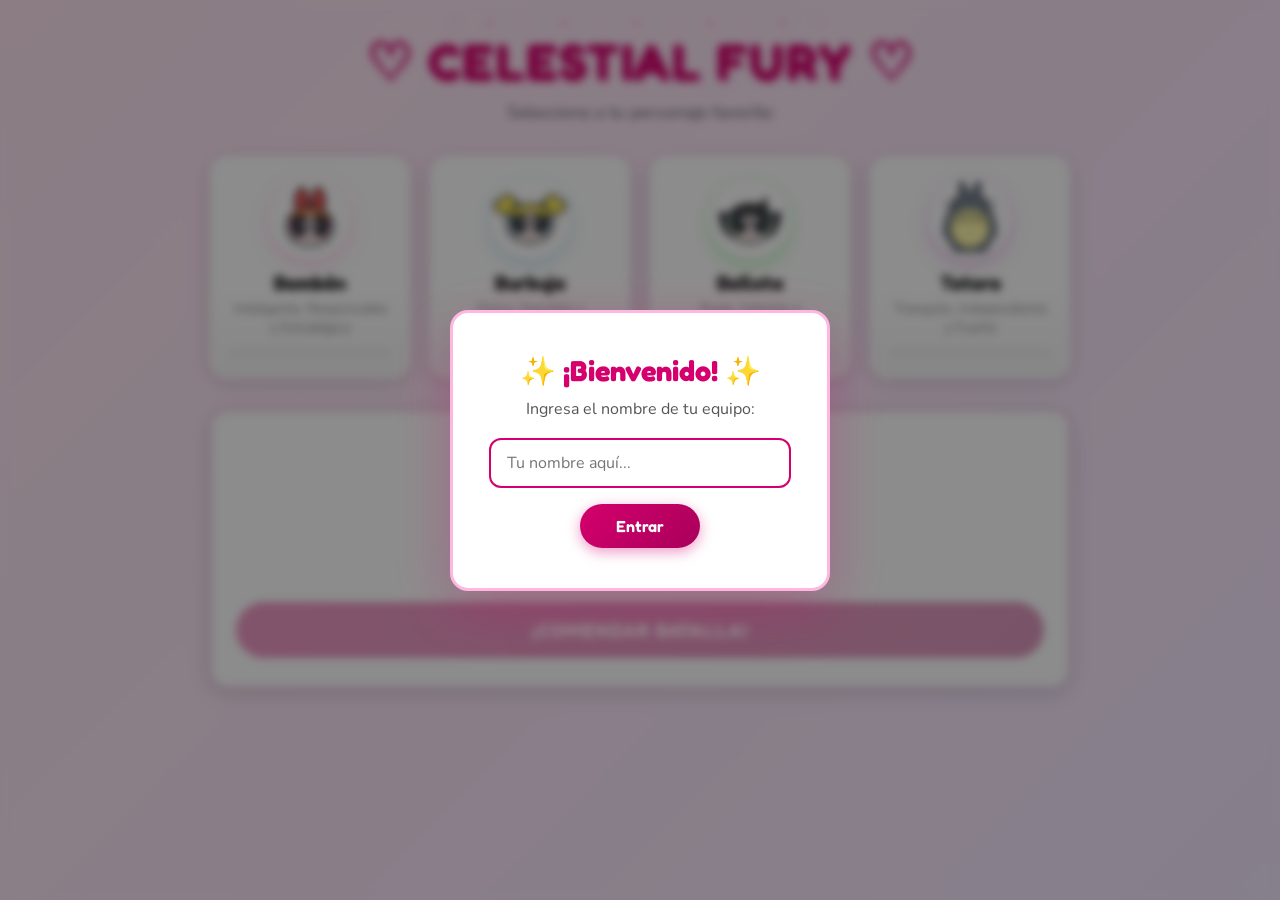
<file: resources/static/index.html>
<!DOCTYPE html>
<html lang="es">
<head>
    <meta charset="UTF-8">
    <meta name="viewport" content="width=device-width, initial-scale=1.0">
    <title>⚡ Celestial Fury</title>
    <link rel="stylesheet" href="css/animations.css">
    <link rel="stylesheet" href="css/styles.css">
    <link rel="stylesheet" href="css/character-selection.css">
    <link rel="icon" href="data:image/svg+xml,<svg xmlns=%22http://www.w3.org/2000/svg%22 viewBox=%220 0 100 100%22><text y=%22.9em%22 font-size=%2290%22>🎀</text></svg>">
</head>
<body class="character-selection-page">

<div class="container">
    <header class="header">
        <h1 class="title">♡ CELESTIAL FURY ♡</h1>
        <p class="subtitle">Selecciona a tu personaje favorito</p>
    </header>

    <main class="main-content">
        <div id="name-modal" class="modal show">
            <div class="modal-content">
                <h2>✨ ¡Bienvenido! ✨</h2>
                <p>Ingresa el nombre de tu equipo: </p>
                <input type="text" id="player-name-input" placeholder="Tu nombre aquí...">
                <button class="modal-button" onclick="savePlayerName()">Entrar</button>
            </div>
        </div>
        <div class="character-selection">
            <!-- BOMBÓN - Rosa -->
            <div class="character-card" data-character="bombon">
                <div class="character-visual">
                    <img class="character-icon" src="assets/images/characters/bombon-character.png" alt="Bombón">
                </div>
                <div class="character-info">
                    <h3 class="character-name">Bombón</h3>
                    <p class="character-desc">Inteligente, Responsable y Estratégica</p>
                </div>
                <div class="selection-indicator"></div>
            </div>

            <!-- BURBUJA - Azul -->
            <div class="character-card" data-character="burbuja">
                <div class="character-visual">
                    <img class="character-icon" src="assets/images/characters/burbuja-character.png" alt="Burbuja">
                </div>
                <div class="character-info">
                    <h3 class="character-name">Burbuja</h3>
                    <p class="character-desc">Dulce, Sensible y Emocional</p>
                </div>
                <div class="selection-indicator"></div>
            </div>

            <!-- BELLOTA - Verde -->
            <div class="character-card" data-character="bellota">
                <div class="character-visual">
                    <img class="character-icon" src="assets/images/characters/bellota-character.png" alt="Bellota">
                </div>
                <div class="character-info">
                    <h3 class="character-name">Bellota</h3>
                    <p class="character-desc">Ruda, Valiente e Impulsiva</p>
                </div>
                <div class="selection-indicator"></div>
            </div>

            <!-- BRISA - Lila -->
            <div class="character-card" data-character="brisa">
                <div class="character-visual">
                    <img class="character-icon" src="assets/images/characters/brisa-character.png" alt="Brisa">
                </div>
                <div class="character-info">
                    <h3 class="character-name">Totoro</h3>
                    <p class="character-desc">Tranquilo, Independiente y Fuerte</p>
                </div>
                <div class="selection-indicator"></div>
            </div>
        </div>

        <!-- Panel de Resumen -->
        <div class="summary-panel">
            <h2>Personajes Seleccionados</h2>
            <div id="selected-count" class="selected-count">0 / 2</div>
            <div id="selected-characters" class="selected-list"></div>
            <button id="start-button" class="start-button" disabled>
                ¡COMENZAR BATALLA!
            </button>
        </div>
    </main>
</div>

<script src="js/constants.js"></script>
<script src="js/utils.js"></script>
<script src="js/socketClient.js"></script>
<script src="js/characterManager.js"></script>
<script src="js/app.js"></script>
<script src="js/playerName.js"></script>
</body>
</html>
</file>
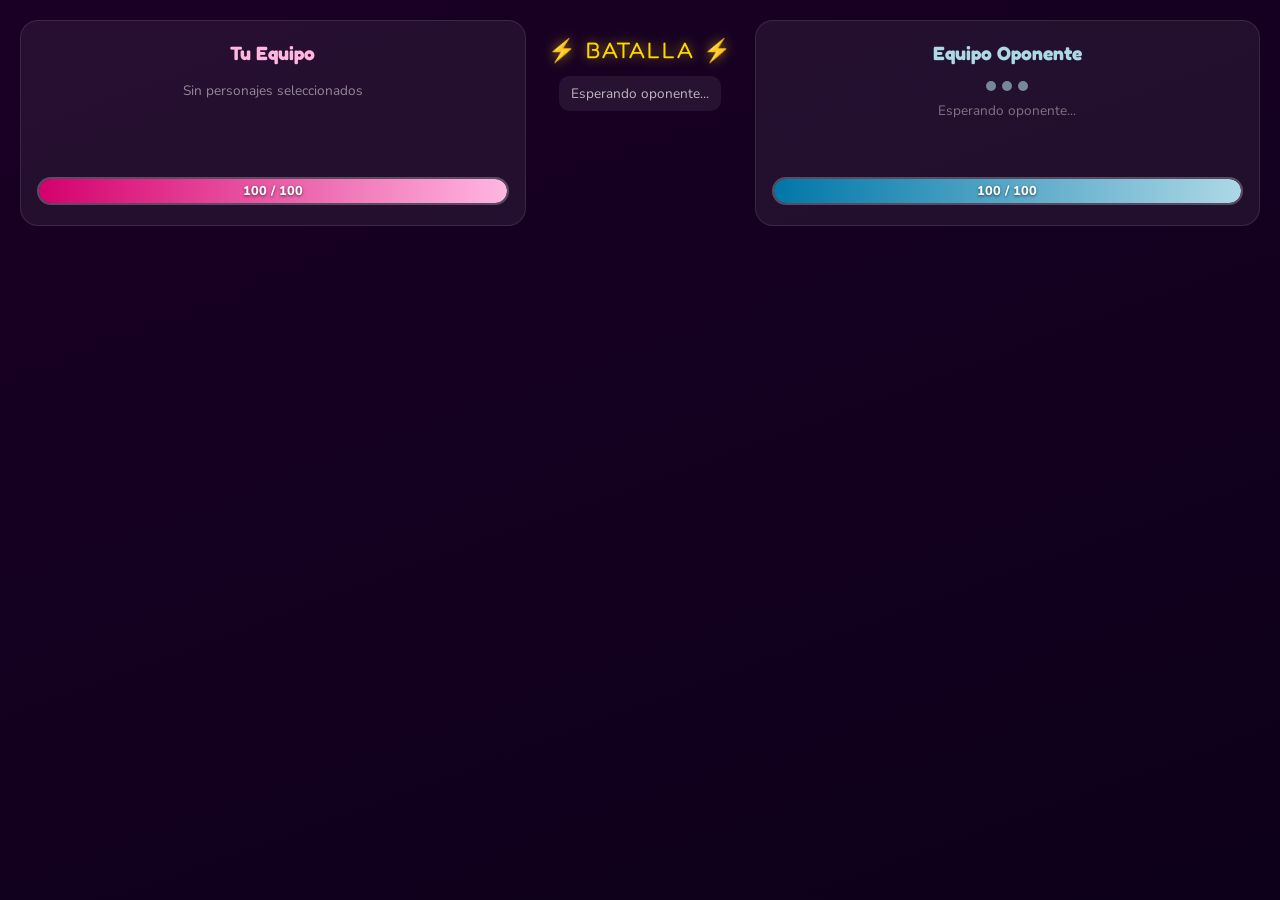
<file: main/java/org/out/production/org/org/resources/static/game.html>
<!DOCTYPE html>
<html lang="es">
<head>
    <meta charset="UTF-8">
    <meta name="viewport" content="width=device-width, initial-scale=1.0">
    <title>♡ Celestial Fury ♡ Batalla ♡</title>
    <link rel="stylesheet" href="../static/css/styles.css">
</head>
<body class="game-page">

<div class="game-container">
    <!-- JUGADOR 1 (Izquierda) -->
    <div class="player-section player-1">
        <h2 class="player-title">Tu Equipo</h2>

        <div class="characters-display" id="playerDisplay">
            <!-- Se llena dinámicamente -->
        </div>

        <div class="health-bar">
            <div class="health-fill" id="playerHealthFill" style="width: 100%"></div>
            <span class="health-text" id="playerHealthText">100 / 100</span>
        </div>
    </div>

    <!-- ARENA CENTRAL -->
    <div class="battle-arena">
        <div class="arena-title">⚡ BATALLA ⚡</div>
        <div class="battle-status" id="battleStatus">Conectando con el oponente...</div>

        <!-- Efectos de ataque -->
        <div class="battle-effects" id="battleEffects"></div>
    </div>

    <!-- JUGADOR 2 (Derecha) -->
    <div class="player-section player-2">
        <h2 class="player-title">Equipo Oponente</h2>

        <div class="characters-display" id="opponentDisplay">
            <!-- Se llena dinámicamente -->
        </div>

        <div class="health-bar">
            <div class="health-fill" id="opponentHealthFill" style="width: 100%"></div>
            <span class="health-text" id="opponentHealthText">100 / 100</span>
        </div>
    </div>
</div>

<!-- CONTROLES VIRTUALES (Mando de Flores) -->
<div class="controls-section">
    <div class="flower-controller" id="controller-container">
        <!-- Los botones se crean dinámicamente con virtualController.js -->
    </div>
</div>

<!-- Modal de Fin de Juego -->
<div class="modal" id="gameOverModal">
    <div class="modal-content">
        <h2 id="gameOverTitle">¡Batalla Finalizada!</h2>
        <p id="gameOverMessage">Has ganado la batalla!</p>
        <button class="modal-button" onclick="location.href='index.html'">
            Volver al Inicio
        </button>
    </div>
</div>

<script src="js/constants.js"></script>
<script src="js/gameInit.js"></script>
<script src="js/utils.js"></script>
<script src="js/socketClient.js"></script>
<script src="js/characterManager.js"></script>
<script src="js/virtualController.js"></script>
<script src="js/gameController.js"></script>
<script src="js/app.js"></script>
</body>
</html>
</file>
<file: resources/static/css/animations.css>
/* ============================================================
   CELESTIAL FURY — animations.css
   Animaciones y efectos visuales
   ============================================================ */

/* ── Entrada de página ──────────────────────────────────────── */
@keyframes fadeInUp {
  from { opacity: 0; transform: translateY(24px); }
  to   { opacity: 1; transform: translateY(0); }
}

@keyframes fadeInDown {
  from { opacity: 0; transform: translateY(-24px); }
  to   { opacity: 1; transform: translateY(0); }
}

@keyframes fadeIn {
  from { opacity: 0; }
  to   { opacity: 1; }
}

@keyframes scaleIn {
  from { opacity: 0; transform: scale(0.85); }
  to   { opacity: 1; transform: scale(1); }
}

/* ── Latido ─────────────────────────────────────────────────── */
@keyframes heartbeat {
  0%, 100% { transform: scale(1); }
  14%       { transform: scale(1.1); }
  28%       { transform: scale(1); }
  42%       { transform: scale(1.07); }
  56%       { transform: scale(1); }
}

/* ── Flotar ─────────────────────────────────────────────────── */
@keyframes float {
  0%, 100% { transform: translateY(0); }
  50%       { transform: translateY(-10px); }
}

/* ── Brillo / shimmer ───────────────────────────────────────── */
@keyframes shimmer {
  0%   { background-position: -200% center; }
  100% { background-position:  200% center; }
}

/* ── Destello de ataque ─────────────────────────────────────── */
@keyframes attackFlash {
  0%   { opacity: 1; transform: scale(1); }
  50%  { opacity: 0.6; transform: scale(1.15); }
  100% { opacity: 0; transform: scale(0.8); }
}

/* ── Vibración (daño) ───────────────────────────────────────── */
@keyframes shake {
  0%, 100% { transform: translateX(0); }
  20%       { transform: translateX(-8px); }
  40%       { transform: translateX(8px); }
  60%       { transform: translateX(-5px); }
  80%       { transform: translateX(5px); }
}

/* ── Giro de flor ───────────────────────────────────────────── */
@keyframes spinFlower {
  from { transform: rotate(0deg); }
  to   { transform: rotate(360deg); }
}

/* ── Estrella / sparkle ─────────────────────────────────────── */
@keyframes sparkle {
  0%, 100% { opacity: 0; transform: scale(0) rotate(0deg); }
  50%       { opacity: 1; transform: scale(1) rotate(180deg); }
}

/* ── Barra de vida (baja) ───────────────────────────────────── */
@keyframes healthPulse {
  0%, 100% { filter: brightness(1); }
  50%       { filter: brightness(1.3); }
}

/* ── Partículas de victoria ─────────────────────────────────── */
@keyframes confettiFall {
  0%   { transform: translateY(-20px) rotate(0deg); opacity: 1; }
  100% { transform: translateY(100vh) rotate(720deg); opacity: 0; }
}

/* ══════════════════════════════════════════════════════════════
   CLASES DE UTILIDAD DE ANIMACIÓN
   ══════════════════════════════════════════════════════════════ */

/* Aplicar en JS con classList.add() */

.anim-fade-in     { animation: fadeIn 0.4s ease both; }
.anim-fade-in-up  { animation: fadeInUp 0.45s cubic-bezier(0.22,1,0.36,1) both; }
.anim-fade-in-down{ animation: fadeInDown 0.45s cubic-bezier(0.22,1,0.36,1) both; }
.anim-scale-in    { animation: scaleIn 0.35s cubic-bezier(0.34,1.56,0.64,1) both; }

.anim-float    { animation: float 3s ease-in-out infinite; }
.anim-heartbeat{ animation: heartbeat 1.6s ease-in-out infinite; }
.anim-spin     { animation: spinFlower 1s linear infinite; }

.anim-shake    { animation: shake 0.4s ease both; }
.anim-flash    { animation: attackFlash 0.45s ease both; }

/* Delays de entrada en cascada */
.anim-delay-1 { animation-delay: 0.1s; }
.anim-delay-2 { animation-delay: 0.2s; }
.anim-delay-3 { animation-delay: 0.3s; }
.anim-delay-4 { animation-delay: 0.4s; }

/* ── Tarjetas de personaje: entrada escalonada ──────────────── */
.character-card:nth-child(1) { animation: fadeInUp 0.4s 0.05s both; }
.character-card:nth-child(2) { animation: fadeInUp 0.4s 0.12s both; }
.character-card:nth-child(3) { animation: fadeInUp 0.4s 0.19s both; }
.character-card:nth-child(4) { animation: fadeInUp 0.4s 0.26s both; }

/* ── Header del juego ───────────────────────────────────────── */
.header { animation: fadeInDown 0.5s 0.1s both; }
.summary-panel { animation: fadeInUp 0.5s 0.35s both; }

/* ── Arena de batalla ───────────────────────────────────────── */
.battle-arena  { animation: fadeIn 0.6s 0.2s both; }
.player-section{ animation: scaleIn 0.4s both; }

/* ── Botones de flor ────────────────────────────────────────── */
.flower-button {
  animation: fadeInUp 0.4s both;
}
.flower-button:nth-child(1) { animation-delay: 0.1s; }
.flower-button:nth-child(2) { animation-delay: 0.18s; }
.flower-button:nth-child(3) { animation-delay: 0.26s; }

/* ── Efecto de daño en barra de vida ────────────────────────── */
.health-fill.damaged {
  animation: healthPulse 0.4s ease 3;
}

/* ── Efecto de victoria ─────────────────────────────────────── */
.victory-text {
  font-family: 'Fredoka', sans-serif;
  font-size: 3rem;
  color: #ffd700;
  text-shadow: 0 0 20px rgba(255,215,0,0.8);
  animation: scaleIn 0.5s cubic-bezier(0.34,1.56,0.64,1) both,
             float 2s 0.5s ease-in-out infinite;
}

/* ── Sparkle decorativo (error.html) ────────────────────────── */
.sparkle {
  position: fixed;
  border-radius: 50%;
  background: radial-gradient(circle, #FFB6E1, #DDA0DD);
  animation: sparkle 2s ease-in-out infinite;
  pointer-events: none;
  z-index: 0;
}
</file>
<file: resources/static/css/styles.css>
/* ============================================================
   CELESTIAL FURY — styles.css
   Estilos principales: index + game
   ============================================================ */

@import url('https://fonts.googleapis.com/css2?family=Fredoka:wght@400;600;700&family=Nunito:wght@400;600;700;800&display=swap');

/* ── Variables ─────────────────────────────────────────────── */
:root {
  --pink:       #FFB6E1;
  --pink-dark:  #D5006D;
  --blue:       #ADD8E6;
  --blue-dark:  #0077A8;
  --green:      #90EE90;
  --green-dark: #2E7D32;
  --lilac:      #DDA0DD;
  --lilac-dark: #7B1FA2;
  --black:      #1a1a1a;
  --white:      #ffffff;
  --shadow:     0 4px 20px rgba(0,0,0,0.15);
  --radius:     18px;
  --font-title: 'Fredoka', sans-serif;
  --font-body:  'Nunito', sans-serif;
}

/* ── Reset ──────────────────────────────────────────────────── */
*, *::before, *::after { box-sizing: border-box; margin: 0; padding: 0; }

html { scroll-behavior: smooth; }

body {
  font-family: var(--font-body);
  background: linear-gradient(135deg, #ffe4f0 0%, #e8f4ff 50%, #e4ffe8 100%);
  min-height: 100vh;
  color: var(--black);
}

/* ── Scrollbar ──────────────────────────────────────────────── */
::-webkit-scrollbar { width: 8px; }
::-webkit-scrollbar-track { background: #f0f0f0; border-radius: 10px; }
::-webkit-scrollbar-thumb { background: var(--pink-dark); border-radius: 10px; }

/* ══════════════════════════════════════════════════════════════
   INDEX PAGE — Selección de personajes
   ══════════════════════════════════════════════════════════════ */

body.character-selection-page {
  background: linear-gradient(160deg, #ffe4f0 0%, #f0e8ff 40%, #e8f0ff 100%);
}

/* ── Contenedor principal ───────────────────────────────────── */
.container {
  max-width: 900px;
  margin: 0 auto;
  padding: 30px 20px 60px;
}

/* ── Header ─────────────────────────────────────────────────── */
.header {
  text-align: center;
  margin-bottom: 32px;
}

.title {
  font-family: var(--font-title);
  font-size: clamp(2rem, 6vw, 3.2rem);
  font-weight: 700;
  color: var(--pink-dark);
  text-shadow: 3px 3px 0 rgba(213,0,109,0.2);
  letter-spacing: 2px;
  margin-bottom: 8px;
}

.subtitle {
  font-size: 1.1rem;
  color: #777;
  font-weight: 600;
}

/* ── Modal de nombre ────────────────────────────────────────── */
.modal {
  display: none;
  position: fixed;
  inset: 0;
  background: rgba(0,0,0,0.45);
  backdrop-filter: blur(4px);
  z-index: 1000;
  align-items: center;
  justify-content: center;
}

.modal.show { display: flex; }

.modal-content {
  background: var(--white);
  border-radius: var(--radius);
  padding: 40px 36px;
  text-align: center;
  box-shadow: 0 20px 60px rgba(213,0,109,0.25);
  border: 3px solid var(--pink);
  max-width: 380px;
  width: 90%;
  animation: popIn 0.3s cubic-bezier(0.34,1.56,0.64,1);
}

@keyframes popIn {
  from { transform: scale(0.7); opacity: 0; }
  to   { transform: scale(1);   opacity: 1; }
}

.modal-content h2 {
  font-family: var(--font-title);
  font-size: 1.8rem;
  color: var(--pink-dark);
  margin-bottom: 10px;
}

.modal-content p {
  color: #555;
  margin-bottom: 18px;
  font-size: 1rem;
}

.modal-content input {
  width: 100%;
  padding: 12px 16px;
  border-radius: 12px;
  border: 2px solid var(--pink);
  font-size: 1rem;
  font-family: var(--font-body);
  outline: none;
  transition: border-color 0.2s;
  margin-bottom: 16px;
  display: block;
}

.modal-content input:focus { border-color: var(--pink-dark); }

.modal-button {
  display: inline-block;
  padding: 12px 36px;
  background: linear-gradient(135deg, var(--pink-dark), #a8005a);
  color: var(--white);
  border: none;
  border-radius: 50px;
  font-size: 1rem;
  font-family: var(--font-title);
  font-weight: 600;
  cursor: pointer;
  box-shadow: 0 4px 14px rgba(213,0,109,0.4);
  transition: transform 0.15s, box-shadow 0.15s;
}

.modal-button:hover {
  transform: translateY(-2px);
  box-shadow: 0 6px 20px rgba(213,0,109,0.5);
}

.modal-button:active { transform: translateY(0); }

/* ── Cuadrícula de personajes ───────────────────────────────── */
.character-selection {
  display: grid;
  grid-template-columns: repeat(auto-fill, minmax(180px, 1fr));
  gap: 20px;
  margin-bottom: 32px;
}

/* ── Tarjeta de personaje ───────────────────────────────────── */
.character-card {
  background: var(--white);
  border-radius: var(--radius);
  padding: 20px 16px;
  text-align: center;
  cursor: pointer;
  border: 3px solid transparent;
  box-shadow: var(--shadow);
  transition: transform 0.2s, border-color 0.2s, box-shadow 0.2s;
  position: relative;
  overflow: hidden;
}

.character-card::before {
  content: '';
  position: absolute;
  inset: 0;
  background: linear-gradient(180deg, transparent 60%, rgba(0,0,0,0.04));
  pointer-events: none;
}

.character-card:hover {
  transform: translateY(-6px) scale(1.02);
  box-shadow: 0 12px 32px rgba(0,0,0,0.18);
}

.character-card.selected {
  border-color: var(--pink-dark);
  background: linear-gradient(135deg, #fff0f8, #ffffff);
  box-shadow: 0 0 0 4px rgba(213,0,109,0.15), var(--shadow);
}

.character-card.selected::after {
  content: '✓';
  position: absolute;
  top: 10px;
  right: 14px;
  font-size: 1.2rem;
  color: var(--pink-dark);
  font-weight: 800;
}

.character-card.unavailable {
  opacity: 0.45;
  cursor: not-allowed;
  pointer-events: none;
}

/* ── Visual del personaje ───────────────────────────────────── */
.character-visual {
  margin-bottom: 12px;
}

.character-icon {
  width: 80px;
  height: 80px;
  border-radius: 50%;
  display: flex;
  align-items: center;
  justify-content: center;
  font-size: 2.2rem;
  margin: 0 auto;
  box-shadow: 0 4px 14px rgba(0,0,0,0.12);
}

/* ── Info del personaje ─────────────────────────────────────── */
.character-name {
  font-family: var(--font-title);
  font-size: 1.25rem;
  color: var(--black);
  margin-bottom: 4px;
}

.character-desc {
  font-size: 0.88rem;
  color: #888;
}

/* ── Indicador de selección ─────────────────────────────────── */
.selection-indicator {
  height: 4px;
  border-radius: 4px;
  background: #eee;
  margin-top: 14px;
  transition: background 0.3s;
}

.character-card.selected .selection-indicator {
  background: linear-gradient(90deg, var(--pink), var(--pink-dark));
}

/* ── Panel de resumen ───────────────────────────────────────── */
.summary-panel {
  background: var(--white);
  border-radius: var(--radius);
  padding: 28px 24px;
  text-align: center;
  box-shadow: var(--shadow);
  border: 2px solid #f0d0e8;
}

.summary-panel h2 {
  font-family: var(--font-title);
  font-size: 1.5rem;
  color: var(--pink-dark);
  margin-bottom: 10px;
}

.selected-count {
  font-size: 2rem;
  font-weight: 800;
  color: var(--pink-dark);
  margin-bottom: 14px;
}

.selected-list {
  display: flex;
  flex-wrap: wrap;
  gap: 8px;
  justify-content: center;
  margin-bottom: 20px;
  min-height: 36px;
}

.selected-list-item {
  background: var(--pink);
  color: var(--pink-dark);
  border-radius: 20px;
  padding: 4px 14px;
  font-weight: 700;
  font-size: 0.9rem;
}

/* ── Botón iniciar ──────────────────────────────────────────── */
.start-button {
  display: block;
  width: 100%;
  padding: 16px;
  background: linear-gradient(135deg, var(--pink-dark), #a8005a);
  color: var(--white);
  border: none;
  border-radius: 50px;
  font-size: 1.2rem;
  font-family: var(--font-title);
  font-weight: 700;
  letter-spacing: 1px;
  cursor: pointer;
  box-shadow: 0 6px 20px rgba(213,0,109,0.4);
  transition: transform 0.15s, opacity 0.2s, box-shadow 0.15s;
}

.start-button:hover:not(:disabled) {
  transform: translateY(-3px);
  box-shadow: 0 10px 28px rgba(213,0,109,0.5);
}

.start-button:disabled,
.start-button.disabled {
  opacity: 0.4;
  cursor: not-allowed;
  box-shadow: none;
  transform: none;
}

/* ══════════════════════════════════════════════════════════════
   GAME PAGE — Pantalla de batalla
   ══════════════════════════════════════════════════════════════ */

body.game-page {
  background: linear-gradient(160deg, #1a0025 0%, #0d001a 100%);
  color: var(--white);
  display: flex;
  flex-direction: column;
  min-height: 100vh;
}

/* ── Contenedor del juego ───────────────────────────────────── */
.game-container {
  display: grid;
  grid-template-columns: 1fr auto 1fr;
  gap: 12px;
  padding: 20px;
  flex: 1;
  align-items: start;
}

/* ── Sección jugador ────────────────────────────────────────── */
.player-section {
  background: rgba(255,255,255,0.06);
  border-radius: var(--radius);
  padding: 20px 16px;
  border: 1px solid rgba(255,255,255,0.1);
}

.player-title {
  font-family: var(--font-title);
  font-size: 1.2rem;
  text-align: center;
  margin-bottom: 16px;
  color: var(--pink);
}

.player-1 .player-title { color: var(--pink); }
.player-2 .player-title { color: var(--blue); }

/* ── Display de personajes ──────────────────────────────────── */
.characters-display {
  display: flex;
  flex-wrap: wrap;
  gap: 10px;
  justify-content: center;
  margin-bottom: 16px;
  min-height: 80px;
}

/* ── Barra de vida ──────────────────────────────────────────── */
.health-bar {
  position: relative;
  background: rgba(255,255,255,0.12);
  border-radius: 50px;
  height: 28px;
  overflow: hidden;
  border: 2px solid rgba(255,255,255,0.15);
}

.health-fill {
  height: 100%;
  background: linear-gradient(90deg, #ff4d6d, #ff758c);
  border-radius: 50px;
  transition: width 0.5s cubic-bezier(0.4,0,0.2,1);
}

.player-1 .health-fill { background: linear-gradient(90deg, var(--pink-dark), var(--pink)); }
.player-2 .health-fill { background: linear-gradient(90deg, var(--blue-dark), var(--blue)); }

.health-text {
  position: absolute;
  inset: 0;
  display: flex;
  align-items: center;
  justify-content: center;
  font-size: 0.8rem;
  font-weight: 800;
  color: var(--white);
  text-shadow: 0 1px 3px rgba(0,0,0,0.6);
}

/* ── Arena central ──────────────────────────────────────────── */
.battle-arena {
  display: flex;
  flex-direction: column;
  align-items: center;
  gap: 12px;
  padding: 16px 10px;
  min-width: 140px;
}

.arena-title {
  font-family: var(--font-title);
  font-size: 1.4rem;
  color: #ffd700;
  text-shadow: 0 0 12px rgba(255,215,0,0.6);
  letter-spacing: 2px;
}

.battle-status {
  font-size: 0.85rem;
  color: rgba(255,255,255,0.7);
  text-align: center;
  background: rgba(255,255,255,0.07);
  border-radius: 10px;
  padding: 8px 12px;
}

.battle-effects {
  position: relative;
  min-height: 60px;
  width: 100%;
}

/* ── Controles ──────────────────────────────────────────────── */
.controls-section {
  padding: 16px 20px 28px;
  display: flex;
  justify-content: center;
}

.flower-controller {
  display: flex;
  gap: 20px;
  align-items: center;
}

.flower-container {
  display: flex;
  gap: 20px;
}

/* ── Botón flor ─────────────────────────────────────────────── */
.flower-button {
  width: 90px;
  height: 90px;
  border-radius: 50%;
  border: 3px solid rgba(255,255,255,0.2);
  background: rgba(255,255,255,0.07);
  cursor: pointer;
  display: flex;
  flex-direction: column;
  align-items: center;
  justify-content: center;
  gap: 4px;
  color: var(--flower-color, var(--pink));
  transition: transform 0.15s, box-shadow 0.15s;
  box-shadow: 0 4px 16px rgba(0,0,0,0.3);
}

.flower-button:hover, .flower-button.flower-highlight {
  transform: scale(1.12);
  box-shadow: 0 6px 24px rgba(255,182,225,0.4);
  border-color: var(--flower-color, var(--pink));
}

.flower-button.punch-active {
  transform: scale(0.88);
  box-shadow: 0 0 28px var(--flower-color, var(--pink));
}

.flower-button:disabled, .flower-button.disabled {
  opacity: 0.35;
  cursor: not-allowed;
}

.flower-svg {
  width: 52px;
  height: 52px;
}

.flower-label {
  font-size: 0.6rem;
  font-weight: 700;
  color: rgba(255,255,255,0.7);
  text-transform: uppercase;
  letter-spacing: 0.5px;
}

/* ── Efecto línea de golpe ──────────────────────────────────── */
.punch-line {
  position: absolute;
  width: 6px;
  height: 40px;
  background: linear-gradient(180deg, transparent, var(--pink), transparent);
  border-radius: 3px;
  transform: translateX(-50%) translateY(-50%);
  animation: punchLineAnim 0.3s ease-out forwards;
  pointer-events: none;
}

@keyframes punchLineAnim {
  from { opacity: 1; transform: translateX(-50%) translateY(-50%) scaleY(0.3); }
  to   { opacity: 0; transform: translateX(-50%) translateY(-80%) scaleY(1.2); }
}

/* ── Fin de juego modal ─────────────────────────────────────── */
#gameOverModal {
  background: rgba(0,0,0,0.7);
  backdrop-filter: blur(6px);
}

#gameOverModal .modal-content {
  background: linear-gradient(135deg, #1a0025, #0d001a);
  border: 3px solid var(--pink-dark);
  color: var(--white);
}

#gameOverModal .modal-content h2 {
  color: #ffd700;
}

/* ══════════════════════════════════════════════════════════════
   UTILIDADES
   ══════════════════════════════════════════════════════════════ */

.hidden { display: none !important; }

/* ── Responsive ─────────────────────────────────────────────── */
@media (max-width: 640px) {
  .game-container {
    grid-template-columns: 1fr;
    grid-template-rows: auto auto auto;
  }

  .battle-arena { flex-direction: row; flex-wrap: wrap; }

  .flower-container { gap: 12px; }

  .flower-button { width: 72px; height: 72px; }
  .flower-svg    { width: 42px; height: 42px; }

  .character-selection {
    grid-template-columns: repeat(2, 1fr);
  }
}

/* ══════════════════════════════════════════════════════════════
   MINIATURAS DE PERSONAJE (game.html)
   ══════════════════════════════════════════════════════════════ */

.character-miniature {
  display: flex;
  flex-direction: column;
  align-items: center;
  gap: 8px;
}

.mini-avatar {
  width: 80px;
  height: 80px;
  border-radius: 50%;
  border: 3px solid #fff;
  overflow: hidden;
  background: rgba(255,255,255,0.08);
  display: flex;
  align-items: center;
  justify-content: center;
  box-shadow: 0 4px 16px rgba(0,0,0,0.4);
}

.mini-img {
  width: 100%;
  height: 100%;
  object-fit: cover;
  border-radius: 50%;
}

.mini-icon {
  font-size: 2rem;
  width: 100%;
  height: 100%;
  display: flex;
  align-items: center;
  justify-content: center;
  border-radius: 50%;
}

.mini-name {
  font-family: var(--font-title);
  font-size: 0.85rem;
  color: rgba(255,255,255,0.9);
  font-weight: 700;
}

/* Oponente esperando */
.waiting-opponent {
  display: flex;
  flex-direction: column;
  align-items: center;
  gap: 10px;
  opacity: 0.6;
  color: rgba(255,255,255,0.7);
  font-size: 0.85rem;
}

.waiting-dots {
  display: flex;
  gap: 6px;
}

.waiting-dots span {
  width: 10px;
  height: 10px;
  border-radius: 50%;
  background: var(--blue);
  animation: dotPulse 1.2s ease-in-out infinite;
}

.waiting-dots span:nth-child(2) { animation-delay: 0.2s; }
.waiting-dots span:nth-child(3) { animation-delay: 0.4s; }

@keyframes dotPulse {
  0%, 100% { transform: scale(0.7); opacity: 0.4; }
  50%       { transform: scale(1);   opacity: 1;   }
}

.no-chars {
  color: rgba(255,255,255,0.5);
  font-size: 0.85rem;
  text-align: center;
}

/* ══════════════════════════════════════════════════════════════
   PANTALLA DE GANADOR
   ══════════════════════════════════════════════════════════════ */

#gameOverModal.show {
  display: flex;
}

#gameOverModal .modal-content {
  background: linear-gradient(135deg, #1a0025, #0d001a);
  border: 3px solid #FFD700;
  color: #fff;
  text-align: center;
  padding: 48px 40px;
  max-width: 420px;
  animation: popIn 0.4s cubic-bezier(0.34,1.56,0.64,1) both;
}

#gameOverTitle {
  font-family: var(--font-title);
  font-size: 2.4rem;
  margin-bottom: 12px;
  text-shadow: 0 0 20px rgba(255,215,0,0.6);
}

#gameOverMessage {
  font-size: 1.4rem;
  font-weight: 700;
  color: rgba(255,255,255,0.9);
  margin-bottom: 28px;
  font-family: var(--font-title);
}

#gameOverModal .modal-button {
  background: #FFD700;
  color: #1a1a1a;
  font-size: 1rem;
  padding: 14px 36px;
}

#gameOverModal .modal-button:hover {
  background: #ffe44d;
  transform: translateY(-2px);
}

/* ══════════════════════════════════════════════════════════════
   SISTEMA DE COMBATE
   ══════════════════════════════════════════════════════════════ */

/* ── Botones de ataque ──────────────────────────────────────── */
.attack-buttons {
  display: flex;
  gap: 20px;
  justify-content: center;
  align-items: flex-end;
  padding: 20px;
  flex-wrap: wrap;
}

.attack-btn {
  display: flex;
  flex-direction: column;
  align-items: center;
  gap: 8px;
  padding: 16px 20px;
  border-radius: 20px;
  border: 3px solid rgba(255,255,255,0.2);
  background: rgba(255,255,255,0.07);
  cursor: pointer;
  color: #fff;
  transition: transform 0.15s, box-shadow 0.15s, opacity 0.2s;
  min-width: 100px;
}

.attack-btn:hover:not(:disabled) {
  transform: translateY(-6px) scale(1.05);
}

.attack-btn:active:not(:disabled) {
  transform: scale(0.93);
}

.attack-btn:disabled,
.attack-btn.on-cooldown {
  opacity: 0.35;
  cursor: not-allowed;
  transform: none;
}

.attack-btn-icon {
  width: 64px;
  height: 64px;
  filter: drop-shadow(0 0 8px currentColor);
}

.attack-btn-name {
  font-family: var(--font-title);
  font-size: 0.75rem;
  font-weight: 700;
  text-transform: uppercase;
  letter-spacing: 0.5px;
  color: rgba(255,255,255,0.85);
}

/* Colores por tipo */
.attack-btn--punch {
  border-color: #FFB6E1;
  box-shadow: 0 4px 20px rgba(255,182,225,0.3);
}
.attack-btn--punch:hover:not(:disabled) {
  box-shadow: 0 8px 28px rgba(255,182,225,0.5);
}

.attack-btn--kick {
  border-color: #90EE90;
  box-shadow: 0 4px 20px rgba(144,238,144,0.3);
}
.attack-btn--kick:hover:not(:disabled) {
  box-shadow: 0 8px 28px rgba(144,238,144,0.5);
}

.attack-btn--beam {
  border-color: #DDA0DD;
  box-shadow: 0 4px 20px rgba(221,160,221,0.3);
  min-width: 120px;
}
.attack-btn--beam:hover:not(:disabled) {
  box-shadow: 0 8px 28px rgba(221,160,221,0.6);
}

/* ── Efectos de ataque en la arena ──────────────────────────── */
.attack-effect {
  position: absolute;
  top: 50%;
  transform: translateY(-50%);
  animation: flyAcross 0.6s ease-out forwards;
  pointer-events: none;
  z-index: 10;
}

.attack-effect img {
  width: 72px;
  height: 72px;
  filter: drop-shadow(0 0 10px #FFD700);
}

.attack-effect.from-player {
  left: 0;
  animation: flyRight 0.6s ease-out forwards;
}

.attack-effect.from-opponent {
  right: 0;
  animation: flyLeft 0.6s ease-out forwards;
}

@keyframes flyRight {
  from { left: 0;    opacity: 1; transform: translateY(-50%) scale(1); }
  to   { left: 100%; opacity: 0; transform: translateY(-50%) scale(0.5); }
}

@keyframes flyLeft {
  from { right: 0;    opacity: 1; transform: translateY(-50%) scale(1); }
  to   { right: 100%; opacity: 0; transform: translateY(-50%) scale(0.5); }
}

.explosion-effect {
  position: absolute;
  top: 50%;
  left: 50%;
  transform: translate(-50%, -50%);
  animation: explode 0.5s ease-out forwards;
  pointer-events: none;
  z-index: 11;
}

.explosion-effect img {
  width: 90px;
  height: 90px;
}

@keyframes explode {
  0%   { opacity: 1; transform: translate(-50%,-50%) scale(0.3); }
  60%  { opacity: 1; transform: translate(-50%,-50%) scale(1.2); }
  100% { opacity: 0; transform: translate(-50%,-50%) scale(0.8); }
}

/* ── Número de daño flotante ────────────────────────────────── */
.damage-number {
  position: absolute;
  top: 20%;
  left: 50%;
  transform: translateX(-50%);
  font-family: var(--font-title);
  font-size: 2rem;
  font-weight: 700;
  color: #ff4444;
  text-shadow: 0 0 10px rgba(255,68,68,0.8), 2px 2px 0 #000;
  animation: floatUp 0.9s ease-out forwards;
  pointer-events: none;
  z-index: 20;
  white-space: nowrap;
}

@keyframes floatUp {
  0%   { opacity: 1; transform: translateX(-50%) translateY(0)    scale(1);   }
  30%  { opacity: 1; transform: translateX(-50%) translateY(-20px) scale(1.2); }
  100% { opacity: 0; transform: translateX(-50%) translateY(-60px) scale(0.8); }
}

/* ── Arena con position relative para efectos ───────────────── */
.battle-arena {
  position: relative;
  overflow: visible;
}

.battle-effects {
  position: relative;
  min-height: 80px;
  width: 100%;
}

/* ── Secciones del jugador con position relative ────────────── */
.player-section {
  position: relative;
  overflow: visible;
}
</file>
<file: resources/static/css/character-selection.css>
/* ============================================================
   CELESTIAL FURY — character-selection.css
   Estilos adicionales/overrides para la pantalla de selección
   ============================================================ */

/* ── Fondo con gradiente animado ────────────────────────────── */
body.character-selection-page {
  background: linear-gradient(
    135deg,
    #ffe4f0 0%,
    #f5e8ff 25%,
    #e8f0ff 50%,
    #e8fff0 75%,
    #ffe4f0 100%
  );
  background-size: 400% 400%;
  animation: gradientShift 12s ease infinite;
}

@keyframes gradientShift {
  0%   { background-position: 0%   50%; }
  50%  { background-position: 100% 50%; }
  100% { background-position: 0%   50%; }
}

/* ── Decoración de fondo (corazones/estrellas) ──────────────── */
body.character-selection-page::before {
  content: '♡ ✦ ♡ ✦ ♡ ✦ ♡ ✦ ♡ ✦ ♡';
  position: fixed;
  top: 12px;
  left: 0; right: 0;
  text-align: center;
  font-size: 1.1rem;
  color: rgba(213,0,109,0.15);
  letter-spacing: 8px;
  pointer-events: none;
  z-index: 0;
}

/* ── Tarjetas: colores por personaje ────────────────────────── */
.character-card[data-character="bombon"]:hover,
.character-card[data-character="bombon"].selected {
  border-color: #D5006D;
  box-shadow: 0 0 0 4px rgba(213,0,109,0.15), 0 8px 28px rgba(213,0,109,0.2);
}

.character-card[data-character="burbuja"]:hover,
.character-card[data-character="burbuja"].selected {
  border-color: #0077A8;
  box-shadow: 0 0 0 4px rgba(0,119,168,0.15), 0 8px 28px rgba(0,119,168,0.2);
}

.character-card[data-character="burbuja"].selected .selection-indicator {
  background: linear-gradient(90deg, #0077A8, #ADD8E6);
}

.character-card[data-character="burbuja"].selected::after {
  color: #0077A8;
}

.character-card[data-character="bellota"]:hover,
.character-card[data-character="bellota"].selected {
  border-color: #2E7D32;
  box-shadow: 0 0 0 4px rgba(46,125,50,0.15), 0 8px 28px rgba(46,125,50,0.2);
}

.character-card[data-character="bellota"].selected .selection-indicator {
  background: linear-gradient(90deg, #2E7D32, #90EE90);
}

.character-card[data-character="bellota"].selected::after {
  color: #2E7D32;
}

.character-card[data-character="brisa"]:hover,
.character-card[data-character="brisa"].selected {
  border-color: #7B1FA2;
  box-shadow: 0 0 0 4px rgba(123,31,162,0.15), 0 8px 28px rgba(123,31,162,0.2);
}

.character-card[data-character="brisa"].selected .selection-indicator {
  background: linear-gradient(90deg, #7B1FA2, #DDA0DD);
}

.character-card[data-character="brisa"].selected::after {
  color: #7B1FA2;
}

/* ── Íconos de personaje con sombra de color ────────────────── */
.character-card[data-character="bombon"] .character-icon {
  box-shadow: 0 6px 18px rgba(255,182,225,0.6);
}
.character-card[data-character="burbuja"] .character-icon {
  box-shadow: 0 6px 18px rgba(173,216,230,0.6);
}
.character-card[data-character="bellota"] .character-icon {
  box-shadow: 0 6px 18px rgba(144,238,144,0.6);
}
.character-card[data-character="brisa"] .character-icon {
  box-shadow: 0 6px 18px rgba(221,160,221,0.6);
}

/* ── Contador de selección grande ───────────────────────────── */
.selected-count {
  font-size: 2.4rem;
  background: linear-gradient(135deg, var(--pink-dark), #7B1FA2);
  -webkit-background-clip: text;
  -webkit-text-fill-color: transparent;
  background-clip: text;
}

/* ── Botón inicio: gradiente animado ────────────────────────── */
.start-button:not(:disabled) {
  background: linear-gradient(
    270deg,
    #D5006D, #7B1FA2, #0077A8, #D5006D
  );
  background-size: 300% 300%;
  animation: gradientShift 4s ease infinite;
}

/* ── Separador decorativo entre secciones ───────────────────── */
.main-content > * + * {
  margin-top: 0;
}
</file>
<file: main/java/org/out/production/org/org/resources/static/css/styles.css>
/* ============================================================
   CELESTIAL FURY — styles.css
   Estilos principales: index + game
   ============================================================ */

@import url('https://fonts.googleapis.com/css2?family=Fredoka:wght@400;600;700&family=Nunito:wght@400;600;700;800&display=swap');

/* ── Variables ─────────────────────────────────────────────── */
:root {
  --pink:       #FFB6E1;
  --pink-dark:  #D5006D;
  --blue:       #ADD8E6;
  --blue-dark:  #0077A8;
  --green:      #90EE90;
  --green-dark: #2E7D32;
  --lilac:      #DDA0DD;
  --lilac-dark: #7B1FA2;
  --black:      #1a1a1a;
  --white:      #ffffff;
  --shadow:     0 4px 20px rgba(0,0,0,0.15);
  --radius:     18px;
  --font-title: 'Fredoka', sans-serif;
  --font-body:  'Nunito', sans-serif;
}

/* ── Reset ──────────────────────────────────────────────────── */
*, *::before, *::after { box-sizing: border-box; margin: 0; padding: 0; }

html { scroll-behavior: smooth; }

body {
  font-family: var(--font-body);
  background: linear-gradient(135deg, #ffe4f0 0%, #e8f4ff 50%, #e4ffe8 100%);
  min-height: 100vh;
  color: var(--black);
}

/* ── Scrollbar ──────────────────────────────────────────────── */
::-webkit-scrollbar { width: 8px; }
::-webkit-scrollbar-track { background: #f0f0f0; border-radius: 10px; }
::-webkit-scrollbar-thumb { background: var(--pink-dark); border-radius: 10px; }

/* ══════════════════════════════════════════════════════════════
   INDEX PAGE — Selección de personajes
   ══════════════════════════════════════════════════════════════ */

body.character-selection-page {
  background: linear-gradient(160deg, #ffe4f0 0%, #f0e8ff 40%, #e8f0ff 100%);
}

/* ── Contenedor principal ───────────────────────────────────── */
.container {
  max-width: 900px;
  margin: 0 auto;
  padding: 30px 20px 60px;
}

/* ── Header ─────────────────────────────────────────────────── */
.header {
  text-align: center;
  margin-bottom: 32px;
}

.title {
  font-family: var(--font-title);
  font-size: clamp(2rem, 6vw, 3.2rem);
  font-weight: 700;
  color: var(--pink-dark);
  text-shadow: 3px 3px 0 rgba(213,0,109,0.2);
  letter-spacing: 2px;
  margin-bottom: 8px;
}

.subtitle {
  font-size: 1.1rem;
  color: #777;
  font-weight: 600;
}

/* ── Modal de nombre ────────────────────────────────────────── */
.modal {
  display: none;
  position: fixed;
  inset: 0;
  background: rgba(0,0,0,0.45);
  backdrop-filter: blur(4px);
  z-index: 1000;
  align-items: center;
  justify-content: center;
}

.modal.show { display: flex; }

.modal-content {
  background: var(--white);
  border-radius: var(--radius);
  padding: 40px 36px;
  text-align: center;
  box-shadow: 0 20px 60px rgba(213,0,109,0.25);
  border: 3px solid var(--pink);
  max-width: 380px;
  width: 90%;
  animation: popIn 0.3s cubic-bezier(0.34,1.56,0.64,1);
}

@keyframes popIn {
  from { transform: scale(0.7); opacity: 0; }
  to   { transform: scale(1);   opacity: 1; }
}

.modal-content h2 {
  font-family: var(--font-title);
  font-size: 1.8rem;
  color: var(--pink-dark);
  margin-bottom: 10px;
}

.modal-content p {
  color: #555;
  margin-bottom: 18px;
  font-size: 1rem;
}

.modal-content input {
  width: 100%;
  padding: 12px 16px;
  border-radius: 12px;
  border: 2px solid var(--pink);
  font-size: 1rem;
  font-family: var(--font-body);
  outline: none;
  transition: border-color 0.2s;
  margin-bottom: 16px;
  display: block;
}

.modal-content input:focus { border-color: var(--pink-dark); }

.modal-button {
  display: inline-block;
  padding: 12px 36px;
  background: linear-gradient(135deg, var(--pink-dark), #a8005a);
  color: var(--white);
  border: none;
  border-radius: 50px;
  font-size: 1rem;
  font-family: var(--font-title);
  font-weight: 600;
  cursor: pointer;
  box-shadow: 0 4px 14px rgba(213,0,109,0.4);
  transition: transform 0.15s, box-shadow 0.15s;
}

.modal-button:hover {
  transform: translateY(-2px);
  box-shadow: 0 6px 20px rgba(213,0,109,0.5);
}

.modal-button:active { transform: translateY(0); }

/* ── Cuadrícula de personajes ───────────────────────────────── */
.character-selection {
  display: grid;
  grid-template-columns: repeat(auto-fill, minmax(180px, 1fr));
  gap: 20px;
  margin-bottom: 32px;
}

/* ── Tarjeta de personaje ───────────────────────────────────── */
.character-card {
  background: var(--white);
  border-radius: var(--radius);
  padding: 20px 16px;
  text-align: center;
  cursor: pointer;
  border: 3px solid transparent;
  box-shadow: var(--shadow);
  transition: transform 0.2s, border-color 0.2s, box-shadow 0.2s;
  position: relative;
  overflow: hidden;
}

.character-card::before {
  content: '';
  position: absolute;
  inset: 0;
  background: linear-gradient(180deg, transparent 60%, rgba(0,0,0,0.04));
  pointer-events: none;
}

.character-card:hover {
  transform: translateY(-6px) scale(1.02);
  box-shadow: 0 12px 32px rgba(0,0,0,0.18);
}

.character-card.selected {
  border-color: var(--pink-dark);
  background: linear-gradient(135deg, #fff0f8, #ffffff);
  box-shadow: 0 0 0 4px rgba(213,0,109,0.15), var(--shadow);
}

.character-card.selected::after {
  content: '✓';
  position: absolute;
  top: 10px;
  right: 14px;
  font-size: 1.2rem;
  color: var(--pink-dark);
  font-weight: 800;
}

.character-card.unavailable {
  opacity: 0.45;
  cursor: not-allowed;
  pointer-events: none;
}

/* ── Visual del personaje ───────────────────────────────────── */
.character-visual {
  margin-bottom: 12px;
}

.character-icon {
  width: 80px;
  height: 80px;
  border-radius: 50%;
  display: flex;
  align-items: center;
  justify-content: center;
  font-size: 2.2rem;
  margin: 0 auto;
  box-shadow: 0 4px 14px rgba(0,0,0,0.12);
}

/* ── Info del personaje ─────────────────────────────────────── */
.character-name {
  font-family: var(--font-title);
  font-size: 1.25rem;
  color: var(--black);
  margin-bottom: 4px;
}

.character-desc {
  font-size: 0.88rem;
  color: #888;
}

/* ── Indicador de selección ─────────────────────────────────── */
.selection-indicator {
  height: 4px;
  border-radius: 4px;
  background: #eee;
  margin-top: 14px;
  transition: background 0.3s;
}

.character-card.selected .selection-indicator {
  background: linear-gradient(90deg, var(--pink), var(--pink-dark));
}

/* ── Panel de resumen ───────────────────────────────────────── */
.summary-panel {
  background: var(--white);
  border-radius: var(--radius);
  padding: 28px 24px;
  text-align: center;
  box-shadow: var(--shadow);
  border: 2px solid #f0d0e8;
}

.summary-panel h2 {
  font-family: var(--font-title);
  font-size: 1.5rem;
  color: var(--pink-dark);
  margin-bottom: 10px;
}

.selected-count {
  font-size: 2rem;
  font-weight: 800;
  color: var(--pink-dark);
  margin-bottom: 14px;
}

.selected-list {
  display: flex;
  flex-wrap: wrap;
  gap: 8px;
  justify-content: center;
  margin-bottom: 20px;
  min-height: 36px;
}

.selected-list-item {
  background: var(--pink);
  color: var(--pink-dark);
  border-radius: 20px;
  padding: 4px 14px;
  font-weight: 700;
  font-size: 0.9rem;
}

/* ── Botón iniciar ──────────────────────────────────────────── */
.start-button {
  display: block;
  width: 100%;
  padding: 16px;
  background: linear-gradient(135deg, var(--pink-dark), #a8005a);
  color: var(--white);
  border: none;
  border-radius: 50px;
  font-size: 1.2rem;
  font-family: var(--font-title);
  font-weight: 700;
  letter-spacing: 1px;
  cursor: pointer;
  box-shadow: 0 6px 20px rgba(213,0,109,0.4);
  transition: transform 0.15s, opacity 0.2s, box-shadow 0.15s;
}

.start-button:hover:not(:disabled) {
  transform: translateY(-3px);
  box-shadow: 0 10px 28px rgba(213,0,109,0.5);
}

.start-button:disabled,
.start-button.disabled {
  opacity: 0.4;
  cursor: not-allowed;
  box-shadow: none;
  transform: none;
}

/* ══════════════════════════════════════════════════════════════
   GAME PAGE — Pantalla de batalla
   ══════════════════════════════════════════════════════════════ */

body.game-page {
  background: linear-gradient(160deg, #1a0025 0%, #0d001a 100%);
  color: var(--white);
  display: flex;
  flex-direction: column;
  min-height: 100vh;
}

/* ── Contenedor del juego ───────────────────────────────────── */
.game-container {
  display: grid;
  grid-template-columns: 1fr auto 1fr;
  gap: 12px;
  padding: 20px;
  flex: 1;
  align-items: start;
}

/* ── Sección jugador ────────────────────────────────────────── */
.player-section {
  background: rgba(255,255,255,0.06);
  border-radius: var(--radius);
  padding: 20px 16px;
  border: 1px solid rgba(255,255,255,0.1);
}

.player-title {
  font-family: var(--font-title);
  font-size: 1.2rem;
  text-align: center;
  margin-bottom: 16px;
  color: var(--pink);
}

.player-1 .player-title { color: var(--pink); }
.player-2 .player-title { color: var(--blue); }

/* ── Display de personajes ──────────────────────────────────── */
.characters-display {
  display: flex;
  flex-wrap: wrap;
  gap: 10px;
  justify-content: center;
  margin-bottom: 16px;
  min-height: 80px;
}

/* ── Barra de vida ──────────────────────────────────────────── */
.health-bar {
  position: relative;
  background: rgba(255,255,255,0.12);
  border-radius: 50px;
  height: 28px;
  overflow: hidden;
  border: 2px solid rgba(255,255,255,0.15);
}

.health-fill {
  height: 100%;
  background: linear-gradient(90deg, #ff4d6d, #ff758c);
  border-radius: 50px;
  transition: width 0.5s cubic-bezier(0.4,0,0.2,1);
}

.player-1 .health-fill { background: linear-gradient(90deg, var(--pink-dark), var(--pink)); }
.player-2 .health-fill { background: linear-gradient(90deg, var(--blue-dark), var(--blue)); }

.health-text {
  position: absolute;
  inset: 0;
  display: flex;
  align-items: center;
  justify-content: center;
  font-size: 0.8rem;
  font-weight: 800;
  color: var(--white);
  text-shadow: 0 1px 3px rgba(0,0,0,0.6);
}

/* ── Arena central ──────────────────────────────────────────── */
.battle-arena {
  display: flex;
  flex-direction: column;
  align-items: center;
  gap: 12px;
  padding: 16px 10px;
  min-width: 140px;
}

.arena-title {
  font-family: var(--font-title);
  font-size: 1.4rem;
  color: #ffd700;
  text-shadow: 0 0 12px rgba(255,215,0,0.6);
  letter-spacing: 2px;
}

.battle-status {
  font-size: 0.85rem;
  color: rgba(255,255,255,0.7);
  text-align: center;
  background: rgba(255,255,255,0.07);
  border-radius: 10px;
  padding: 8px 12px;
}

.battle-effects {
  position: relative;
  min-height: 60px;
  width: 100%;
}

/* ── Controles ──────────────────────────────────────────────── */
.controls-section {
  padding: 16px 20px 28px;
  display: flex;
  justify-content: center;
}

.flower-controller {
  display: flex;
  gap: 20px;
  align-items: center;
}

.flower-container {
  display: flex;
  gap: 20px;
}

/* ── Botón flor ─────────────────────────────────────────────── */
.flower-button {
  width: 90px;
  height: 90px;
  border-radius: 50%;
  border: 3px solid rgba(255,255,255,0.2);
  background: rgba(255,255,255,0.07);
  cursor: pointer;
  display: flex;
  flex-direction: column;
  align-items: center;
  justify-content: center;
  gap: 4px;
  color: var(--flower-color, var(--pink));
  transition: transform 0.15s, box-shadow 0.15s;
  box-shadow: 0 4px 16px rgba(0,0,0,0.3);
}

.flower-button:hover, .flower-button.flower-highlight {
  transform: scale(1.12);
  box-shadow: 0 6px 24px rgba(255,182,225,0.4);
  border-color: var(--flower-color, var(--pink));
}

.flower-button.punch-active {
  transform: scale(0.88);
  box-shadow: 0 0 28px var(--flower-color, var(--pink));
}

.flower-button:disabled, .flower-button.disabled {
  opacity: 0.35;
  cursor: not-allowed;
}

.flower-svg {
  width: 52px;
  height: 52px;
}

.flower-label {
  font-size: 0.6rem;
  font-weight: 700;
  color: rgba(255,255,255,0.7);
  text-transform: uppercase;
  letter-spacing: 0.5px;
}

/* ── Efecto línea de golpe ──────────────────────────────────── */
.punch-line {
  position: absolute;
  width: 6px;
  height: 40px;
  background: linear-gradient(180deg, transparent, var(--pink), transparent);
  border-radius: 3px;
  transform: translateX(-50%) translateY(-50%);
  animation: punchLineAnim 0.3s ease-out forwards;
  pointer-events: none;
}

@keyframes punchLineAnim {
  from { opacity: 1; transform: translateX(-50%) translateY(-50%) scaleY(0.3); }
  to   { opacity: 0; transform: translateX(-50%) translateY(-80%) scaleY(1.2); }
}

/* ── Fin de juego modal ─────────────────────────────────────── */
#gameOverModal {
  background: rgba(0,0,0,0.7);
  backdrop-filter: blur(6px);
}

#gameOverModal .modal-content {
  background: linear-gradient(135deg, #1a0025, #0d001a);
  border: 3px solid var(--pink-dark);
  color: var(--white);
}

#gameOverModal .modal-content h2 {
  color: #ffd700;
}

/* ══════════════════════════════════════════════════════════════
   UTILIDADES
   ══════════════════════════════════════════════════════════════ */

.hidden { display: none !important; }

/* ── Responsive ─────────────────────────────────────────────── */
@media (max-width: 640px) {
  .game-container {
    grid-template-columns: 1fr;
    grid-template-rows: auto auto auto;
  }

  .battle-arena { flex-direction: row; flex-wrap: wrap; }

  .flower-container { gap: 12px; }

  .flower-button { width: 72px; height: 72px; }
  .flower-svg    { width: 42px; height: 42px; }

  .character-selection {
    grid-template-columns: repeat(2, 1fr);
  }
}

/* ══════════════════════════════════════════════════════════════
   MINIATURAS DE PERSONAJE (game.html)
   ══════════════════════════════════════════════════════════════ */

.character-miniature {
  display: flex;
  flex-direction: column;
  align-items: center;
  gap: 8px;
}

.mini-avatar {
  width: 80px;
  height: 80px;
  border-radius: 50%;
  border: 3px solid #fff;
  overflow: hidden;
  background: rgba(255,255,255,0.08);
  display: flex;
  align-items: center;
  justify-content: center;
  box-shadow: 0 4px 16px rgba(0,0,0,0.4);
}

.mini-img {
  width: 100%;
  height: 100%;
  object-fit: cover;
  border-radius: 50%;
}

.mini-icon {
  font-size: 2rem;
  width: 100%;
  height: 100%;
  display: flex;
  align-items: center;
  justify-content: center;
  border-radius: 50%;
}

.mini-name {
  font-family: var(--font-title);
  font-size: 0.85rem;
  color: rgba(255,255,255,0.9);
  font-weight: 700;
}

/* Oponente esperando */
.waiting-opponent {
  display: flex;
  flex-direction: column;
  align-items: center;
  gap: 10px;
  opacity: 0.6;
  color: rgba(255,255,255,0.7);
  font-size: 0.85rem;
}

.waiting-dots {
  display: flex;
  gap: 6px;
}

.waiting-dots span {
  width: 10px;
  height: 10px;
  border-radius: 50%;
  background: var(--blue);
  animation: dotPulse 1.2s ease-in-out infinite;
}

.waiting-dots span:nth-child(2) { animation-delay: 0.2s; }
.waiting-dots span:nth-child(3) { animation-delay: 0.4s; }

@keyframes dotPulse {
  0%, 100% { transform: scale(0.7); opacity: 0.4; }
  50%       { transform: scale(1);   opacity: 1;   }
}

.no-chars {
  color: rgba(255,255,255,0.5);
  font-size: 0.85rem;
  text-align: center;
}

/* ══════════════════════════════════════════════════════════════
   PANTALLA DE GANADOR
   ══════════════════════════════════════════════════════════════ */

#gameOverModal.show {
  display: flex;
}

#gameOverModal .modal-content {
  background: linear-gradient(135deg, #1a0025, #0d001a);
  border: 3px solid #FFD700;
  color: #fff;
  text-align: center;
  padding: 48px 40px;
  max-width: 420px;
  animation: popIn 0.4s cubic-bezier(0.34,1.56,0.64,1) both;
}

#gameOverTitle {
  font-family: var(--font-title);
  font-size: 2.4rem;
  margin-bottom: 12px;
  text-shadow: 0 0 20px rgba(255,215,0,0.6);
}

#gameOverMessage {
  font-size: 1.4rem;
  font-weight: 700;
  color: rgba(255,255,255,0.9);
  margin-bottom: 28px;
  font-family: var(--font-title);
}

#gameOverModal .modal-button {
  background: #FFD700;
  color: #1a1a1a;
  font-size: 1rem;
  padding: 14px 36px;
}

#gameOverModal .modal-button:hover {
  background: #ffe44d;
  transform: translateY(-2px);
}
</file>
